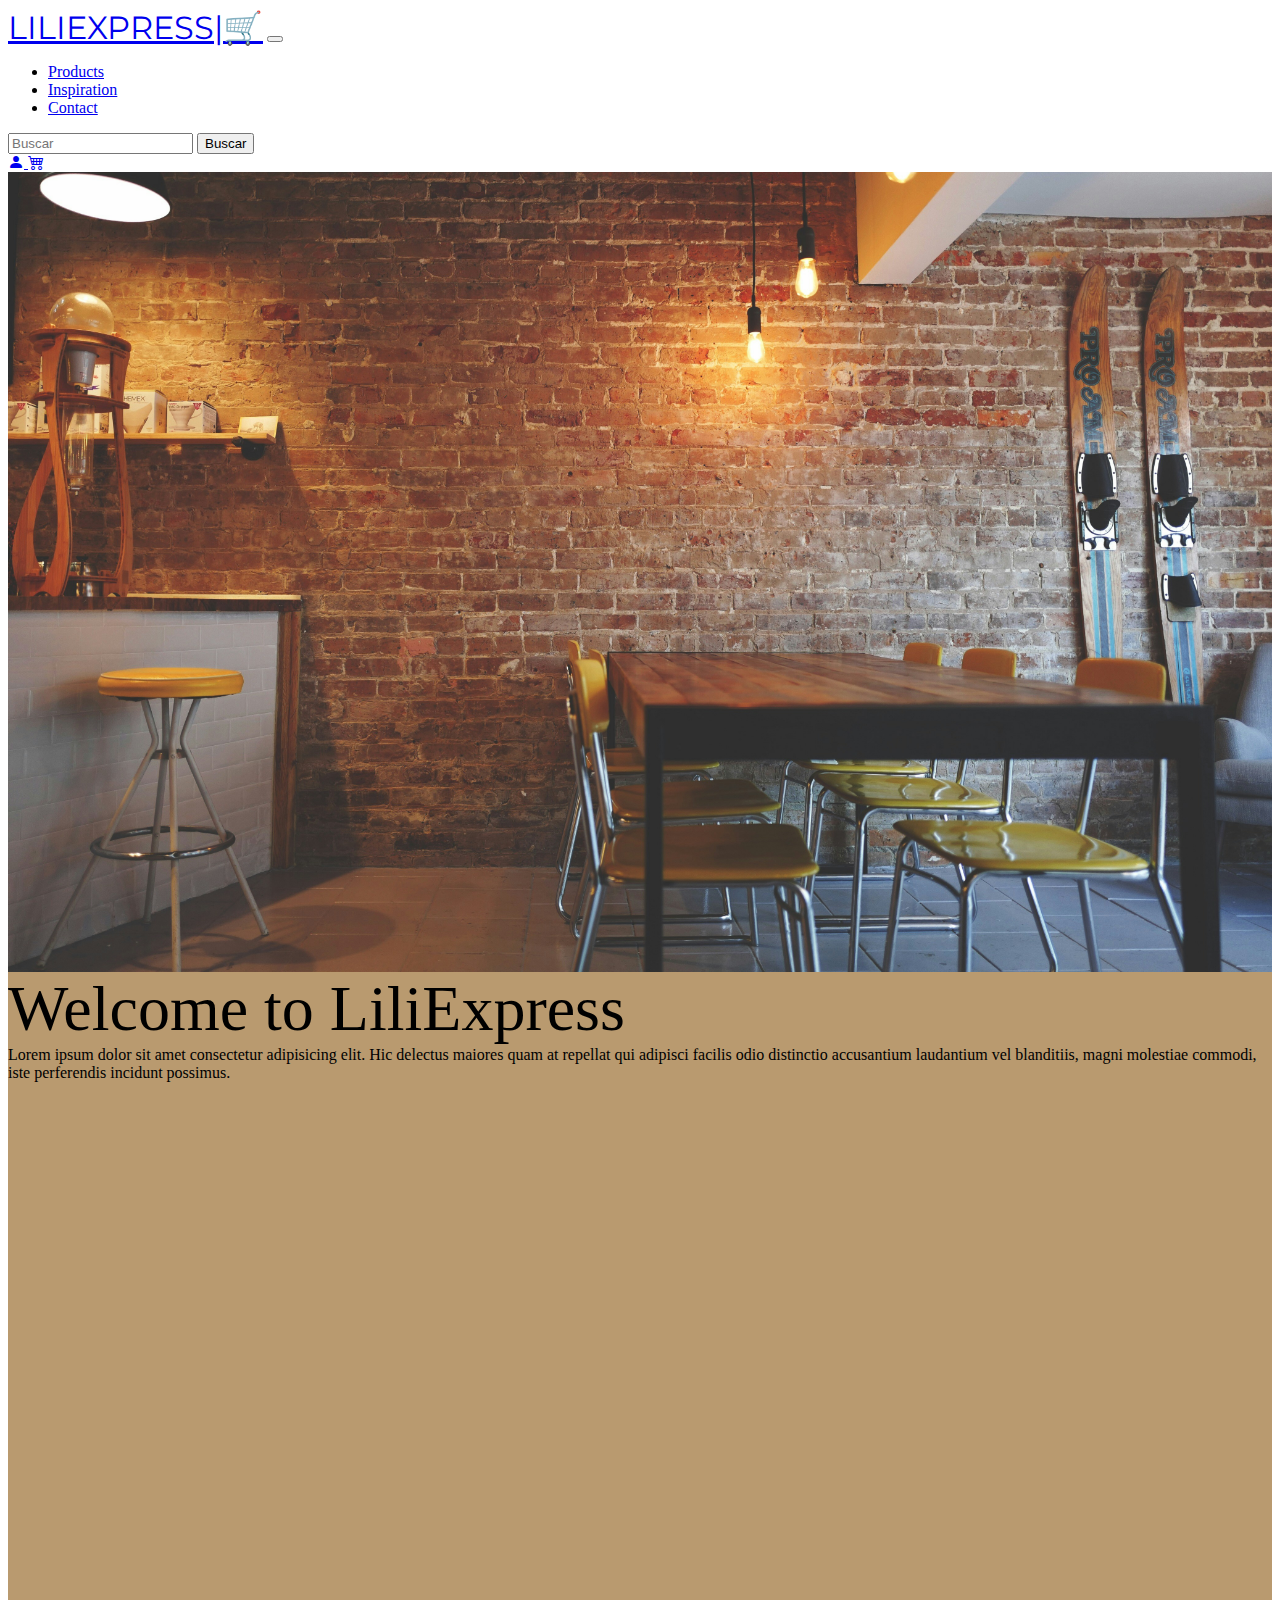
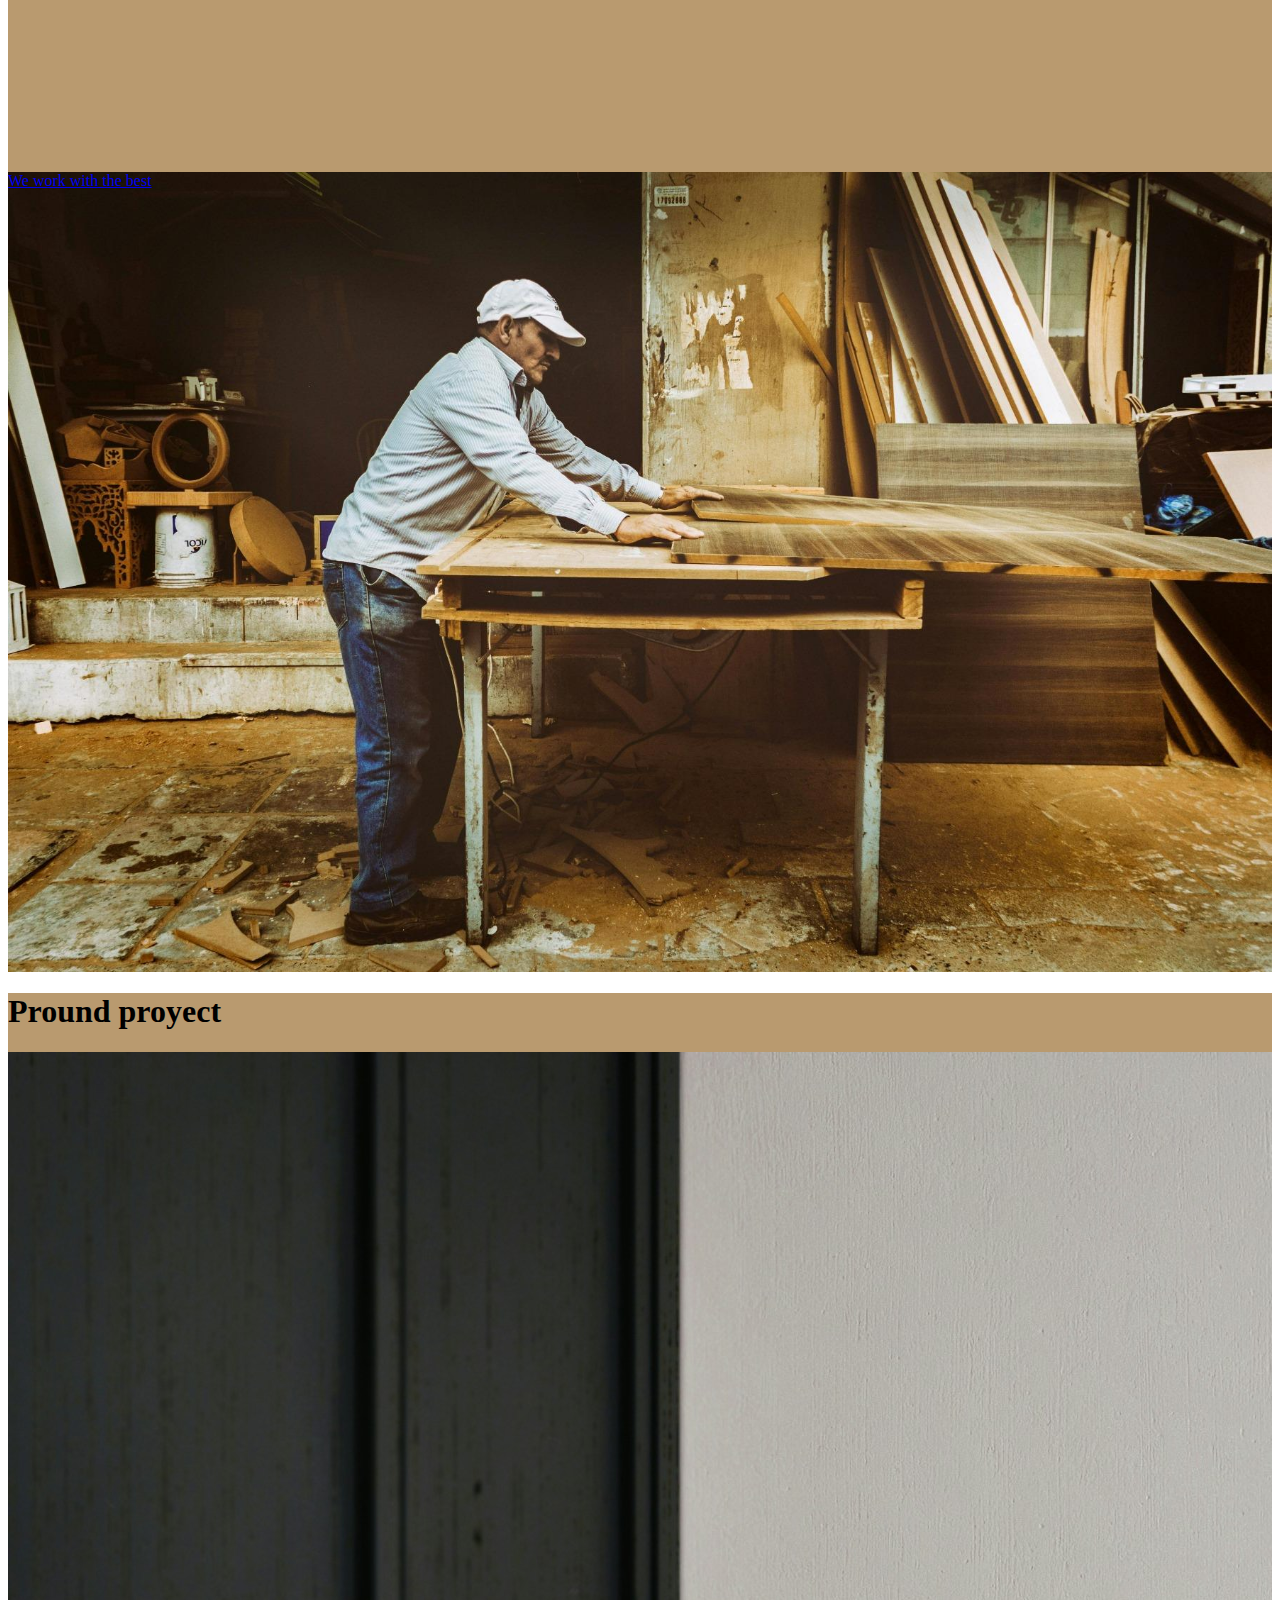
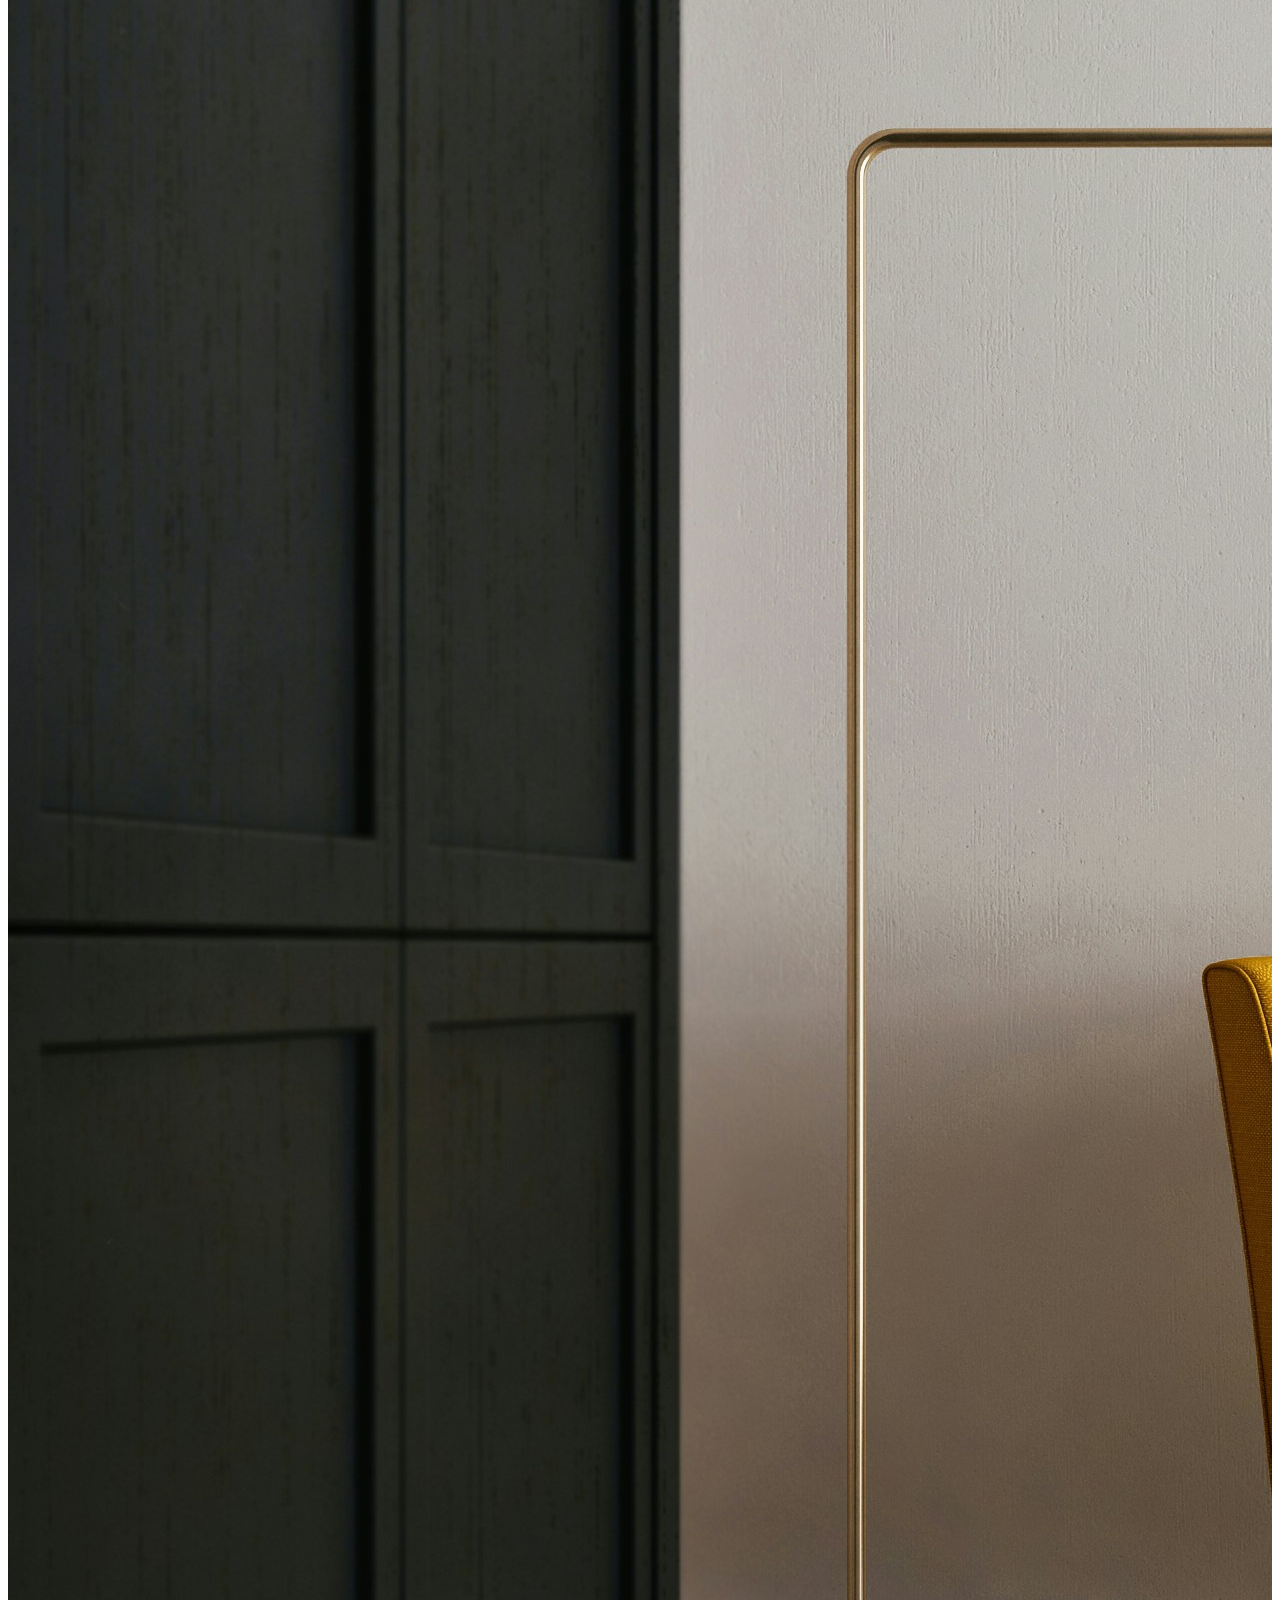
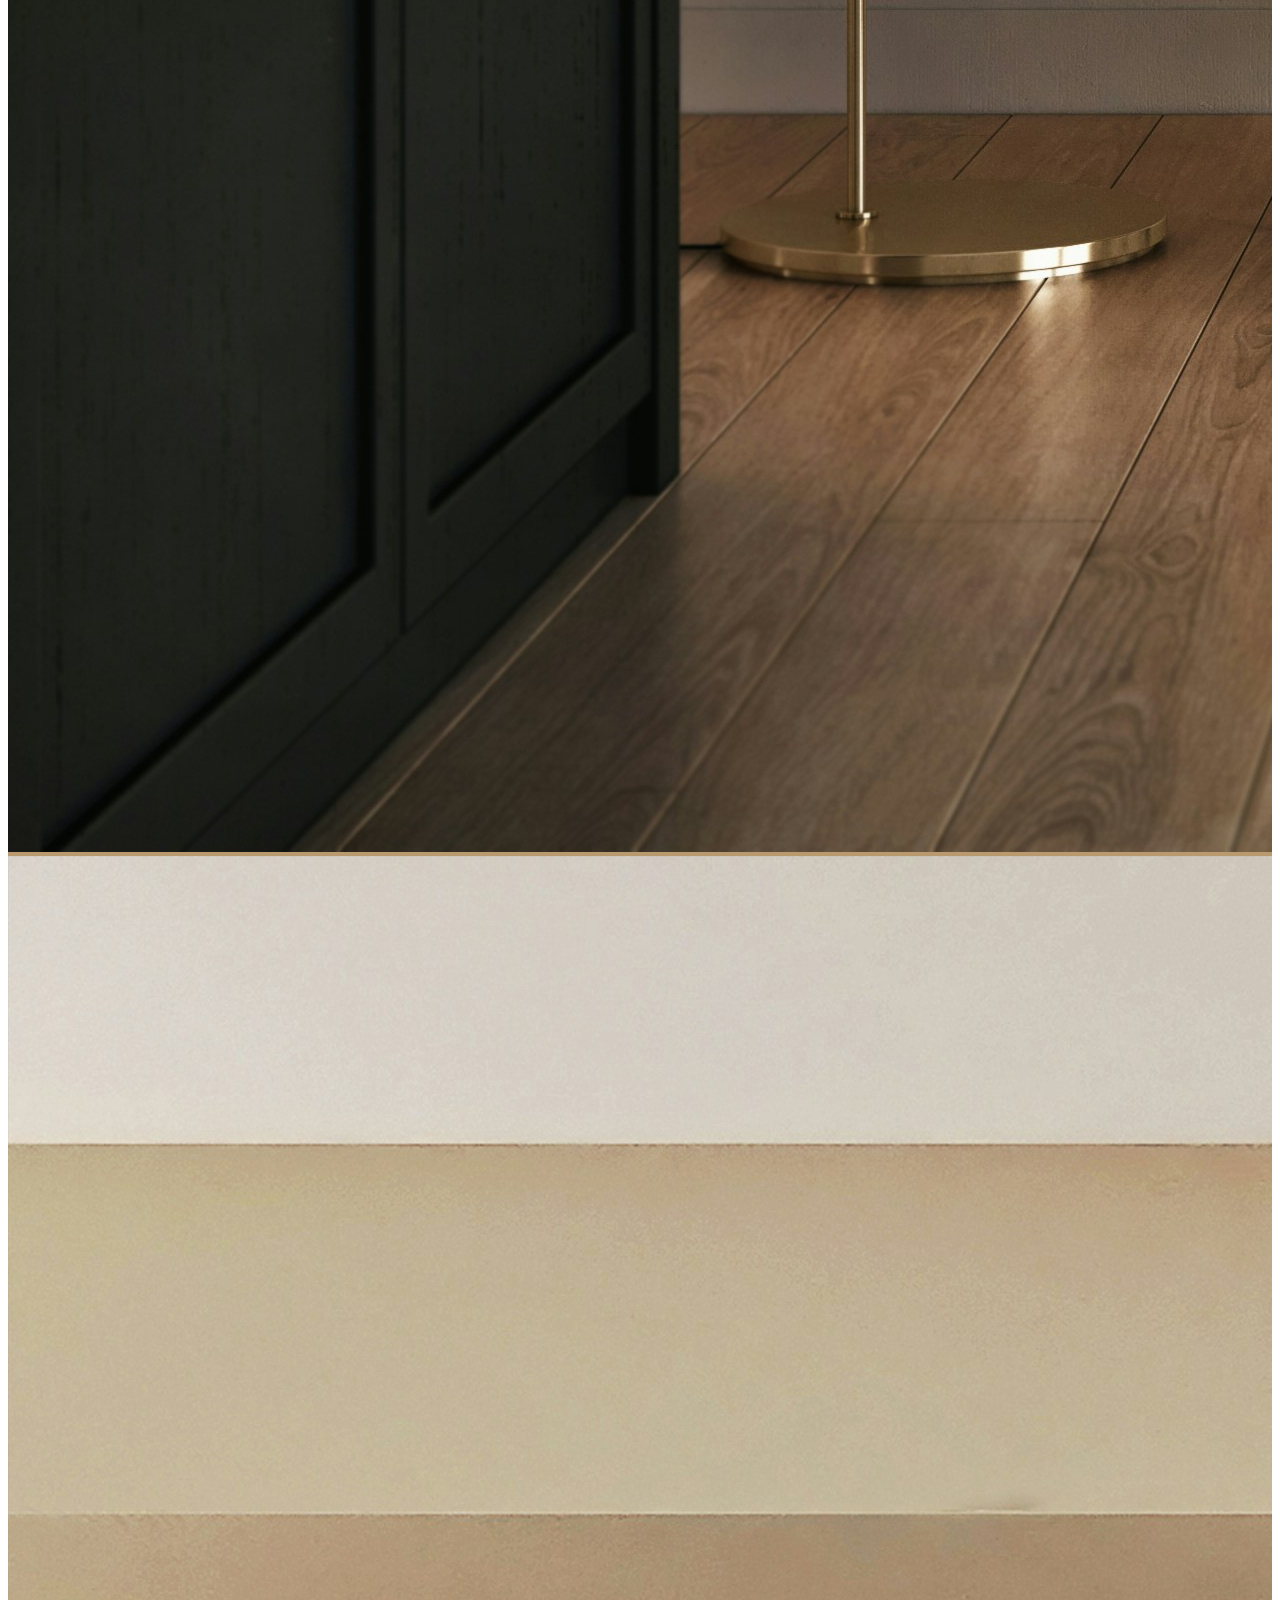
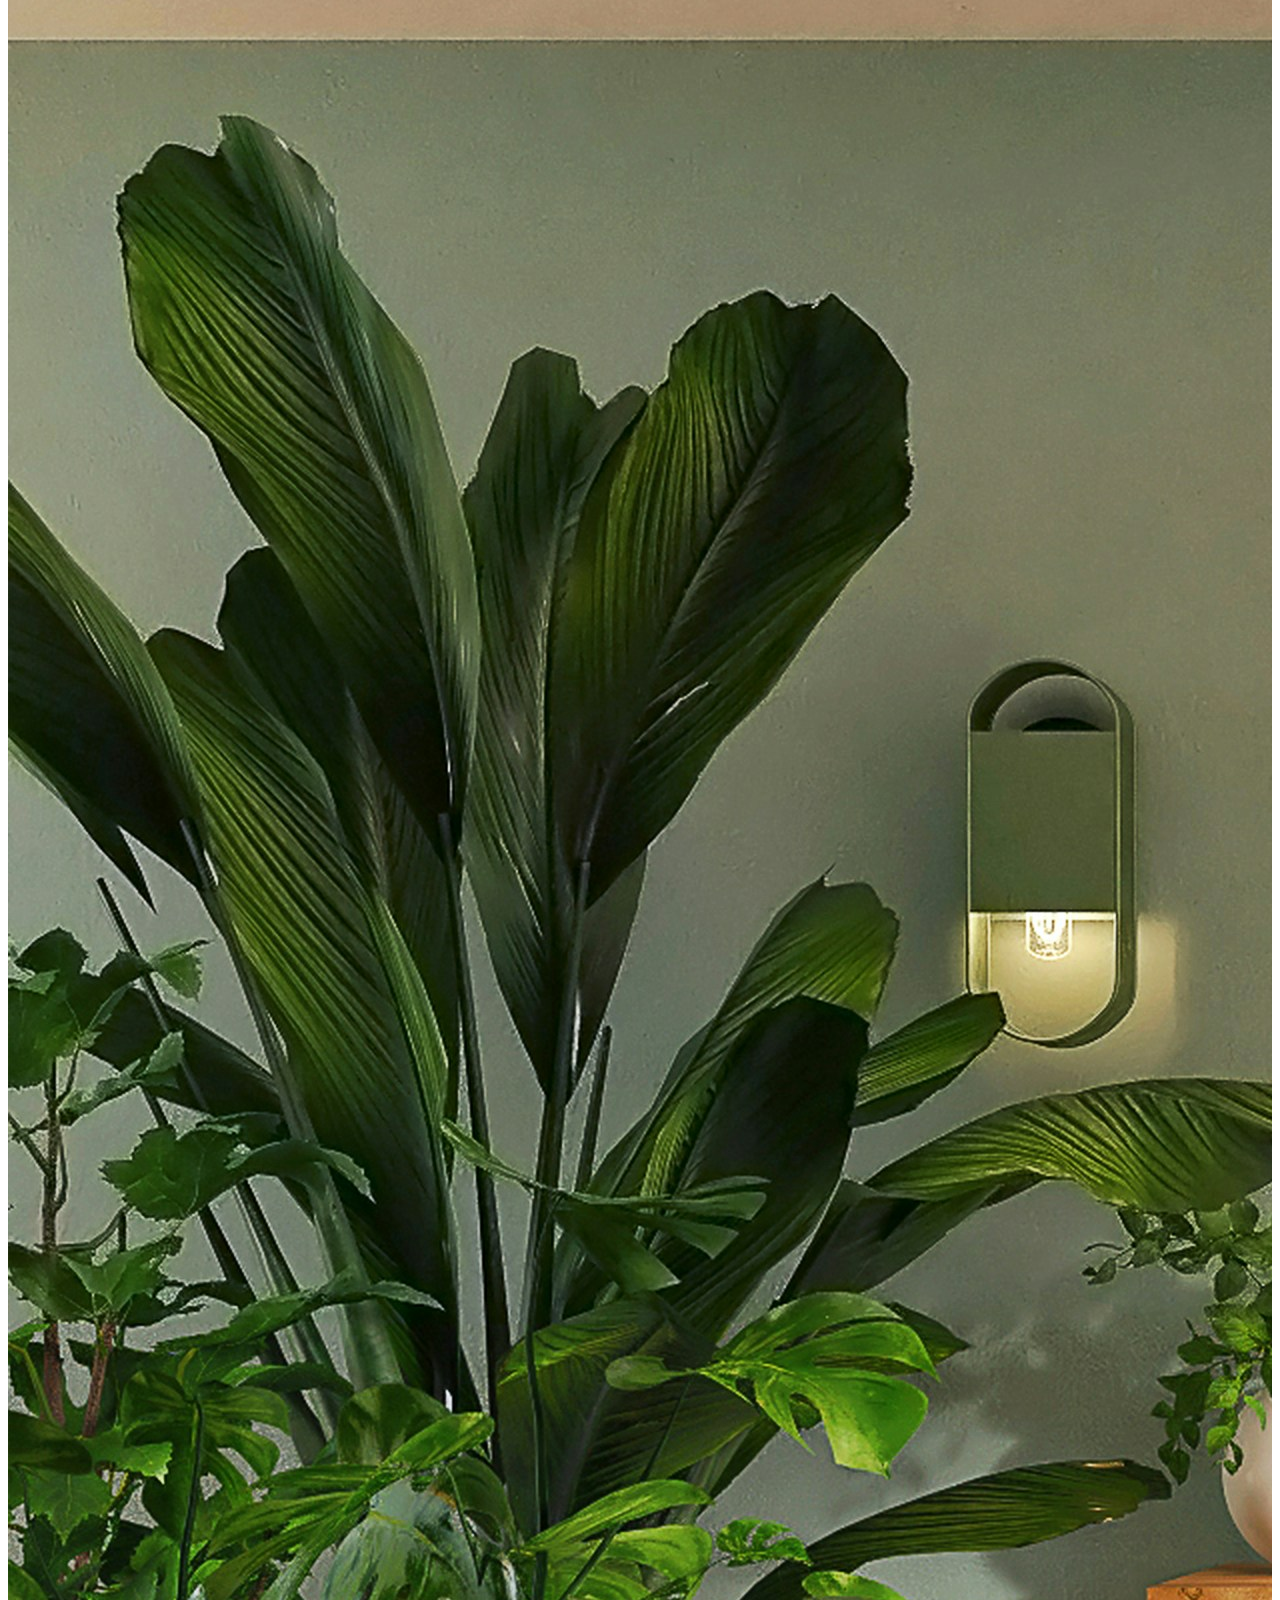
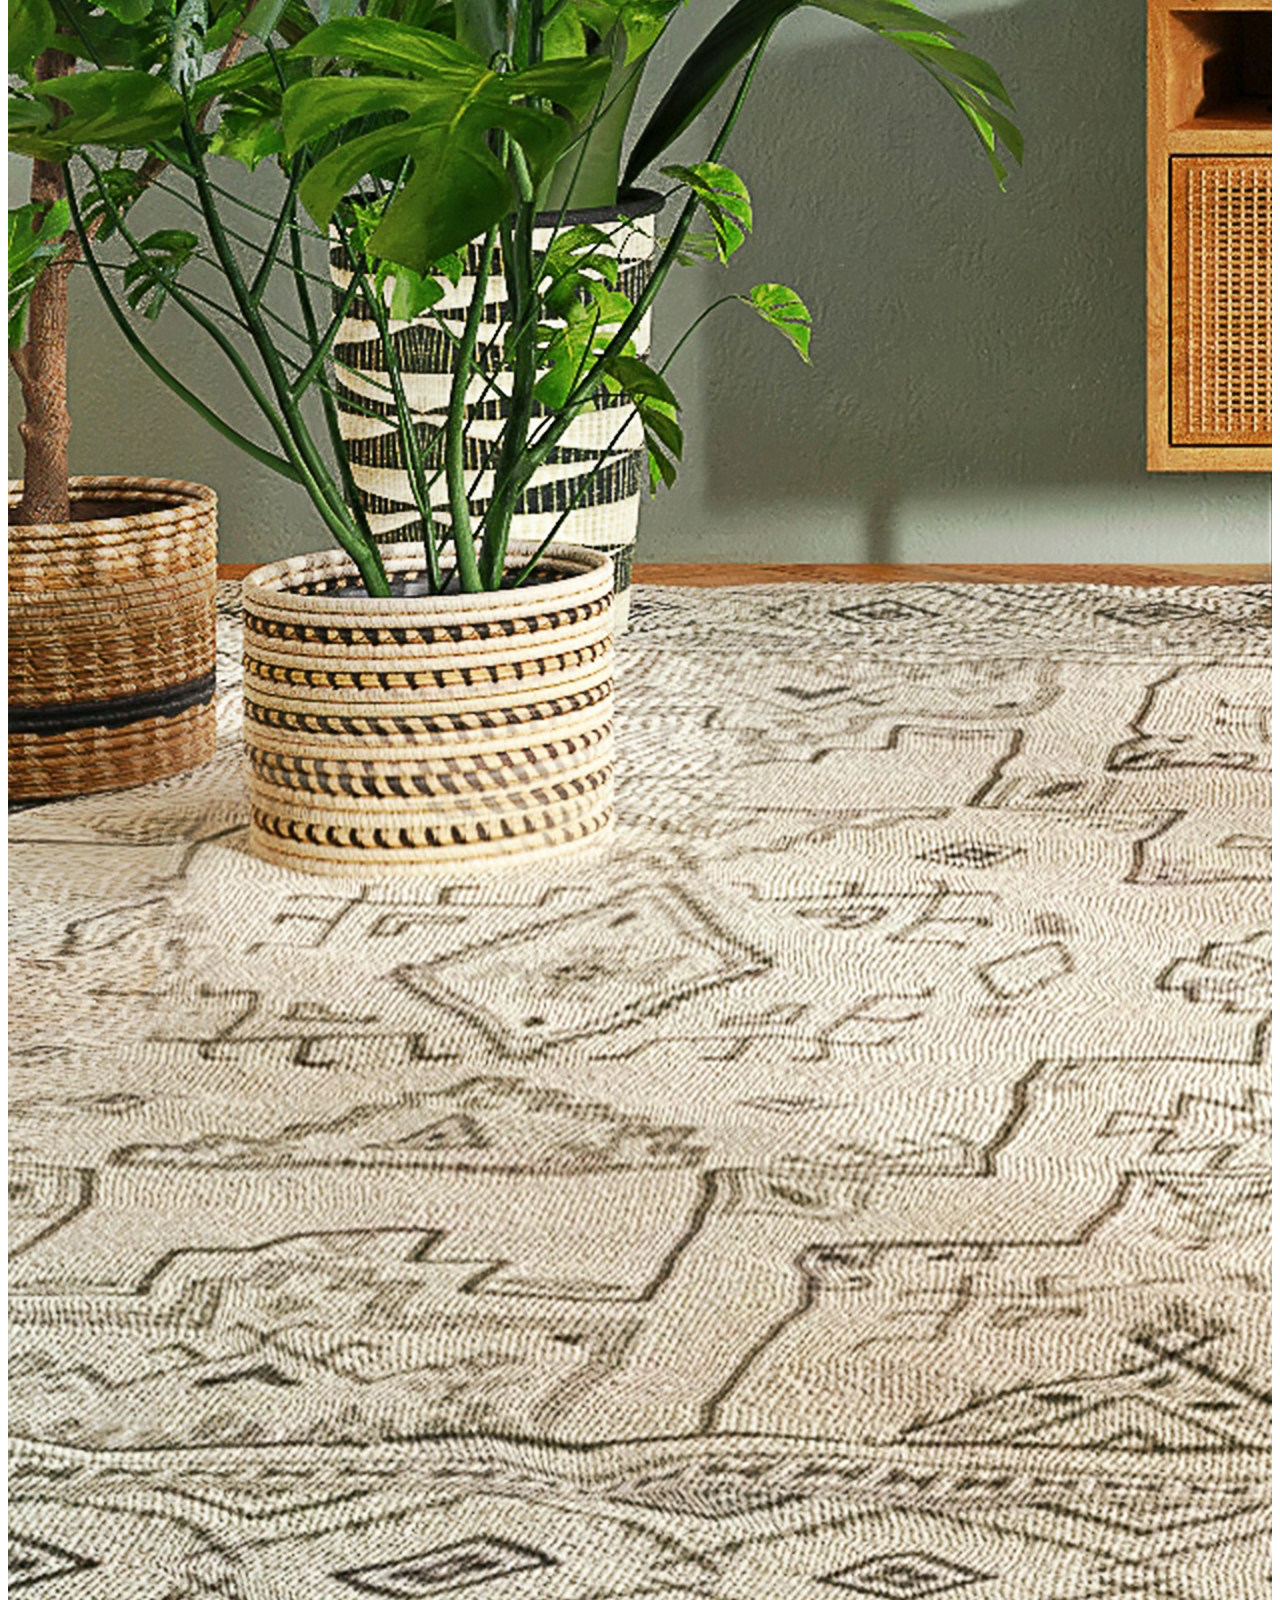
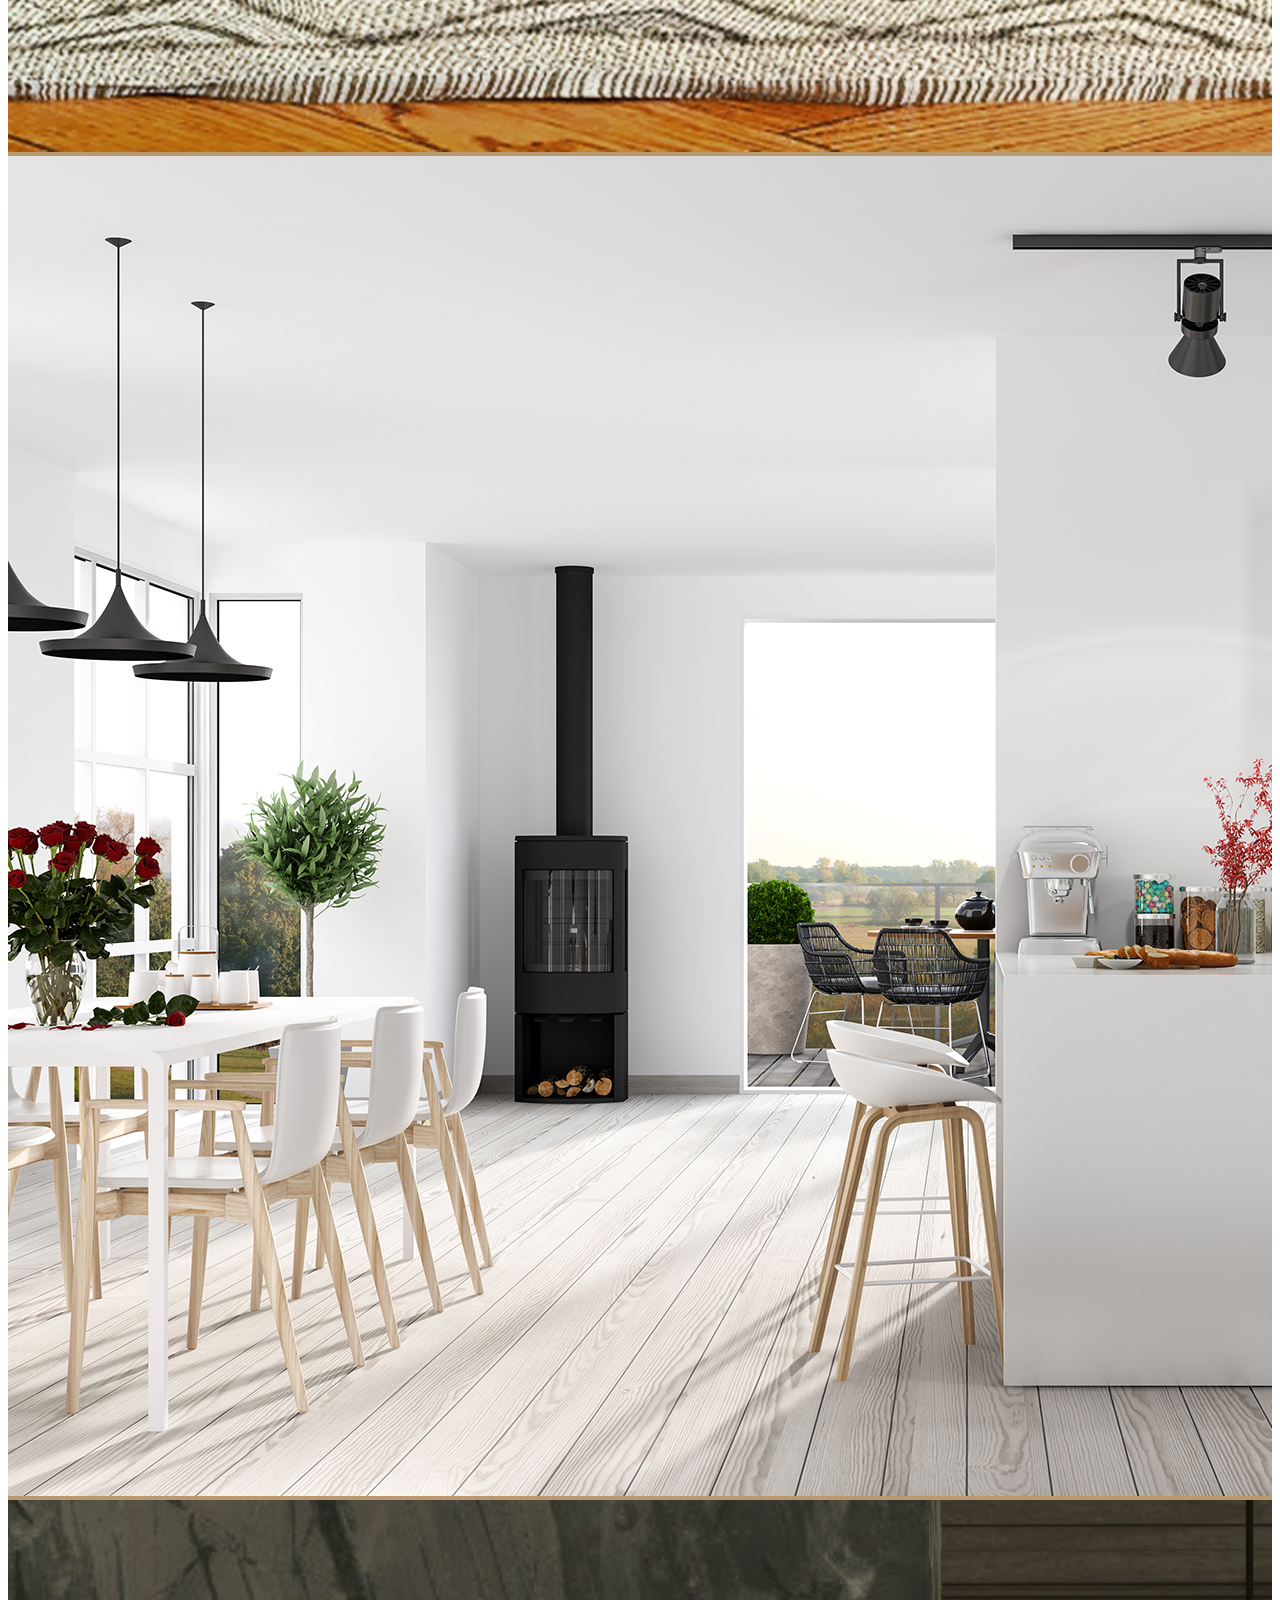
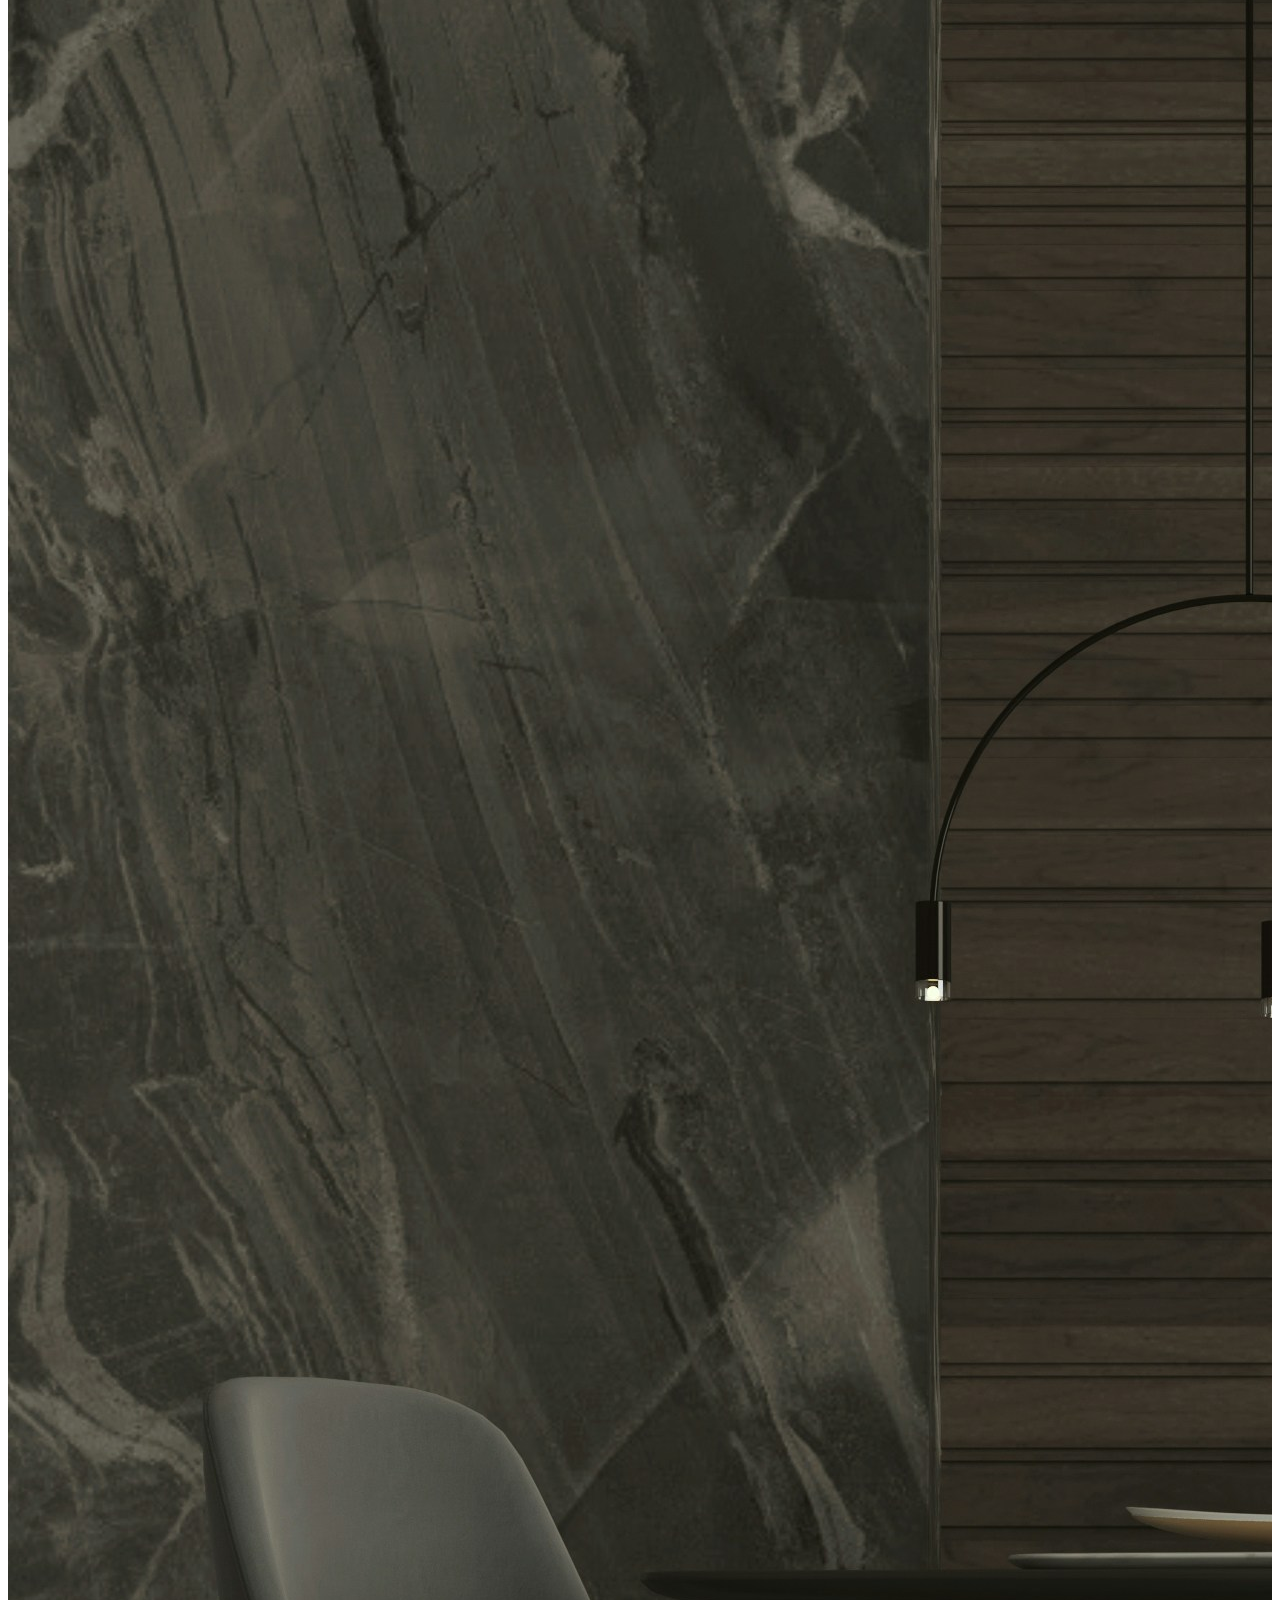
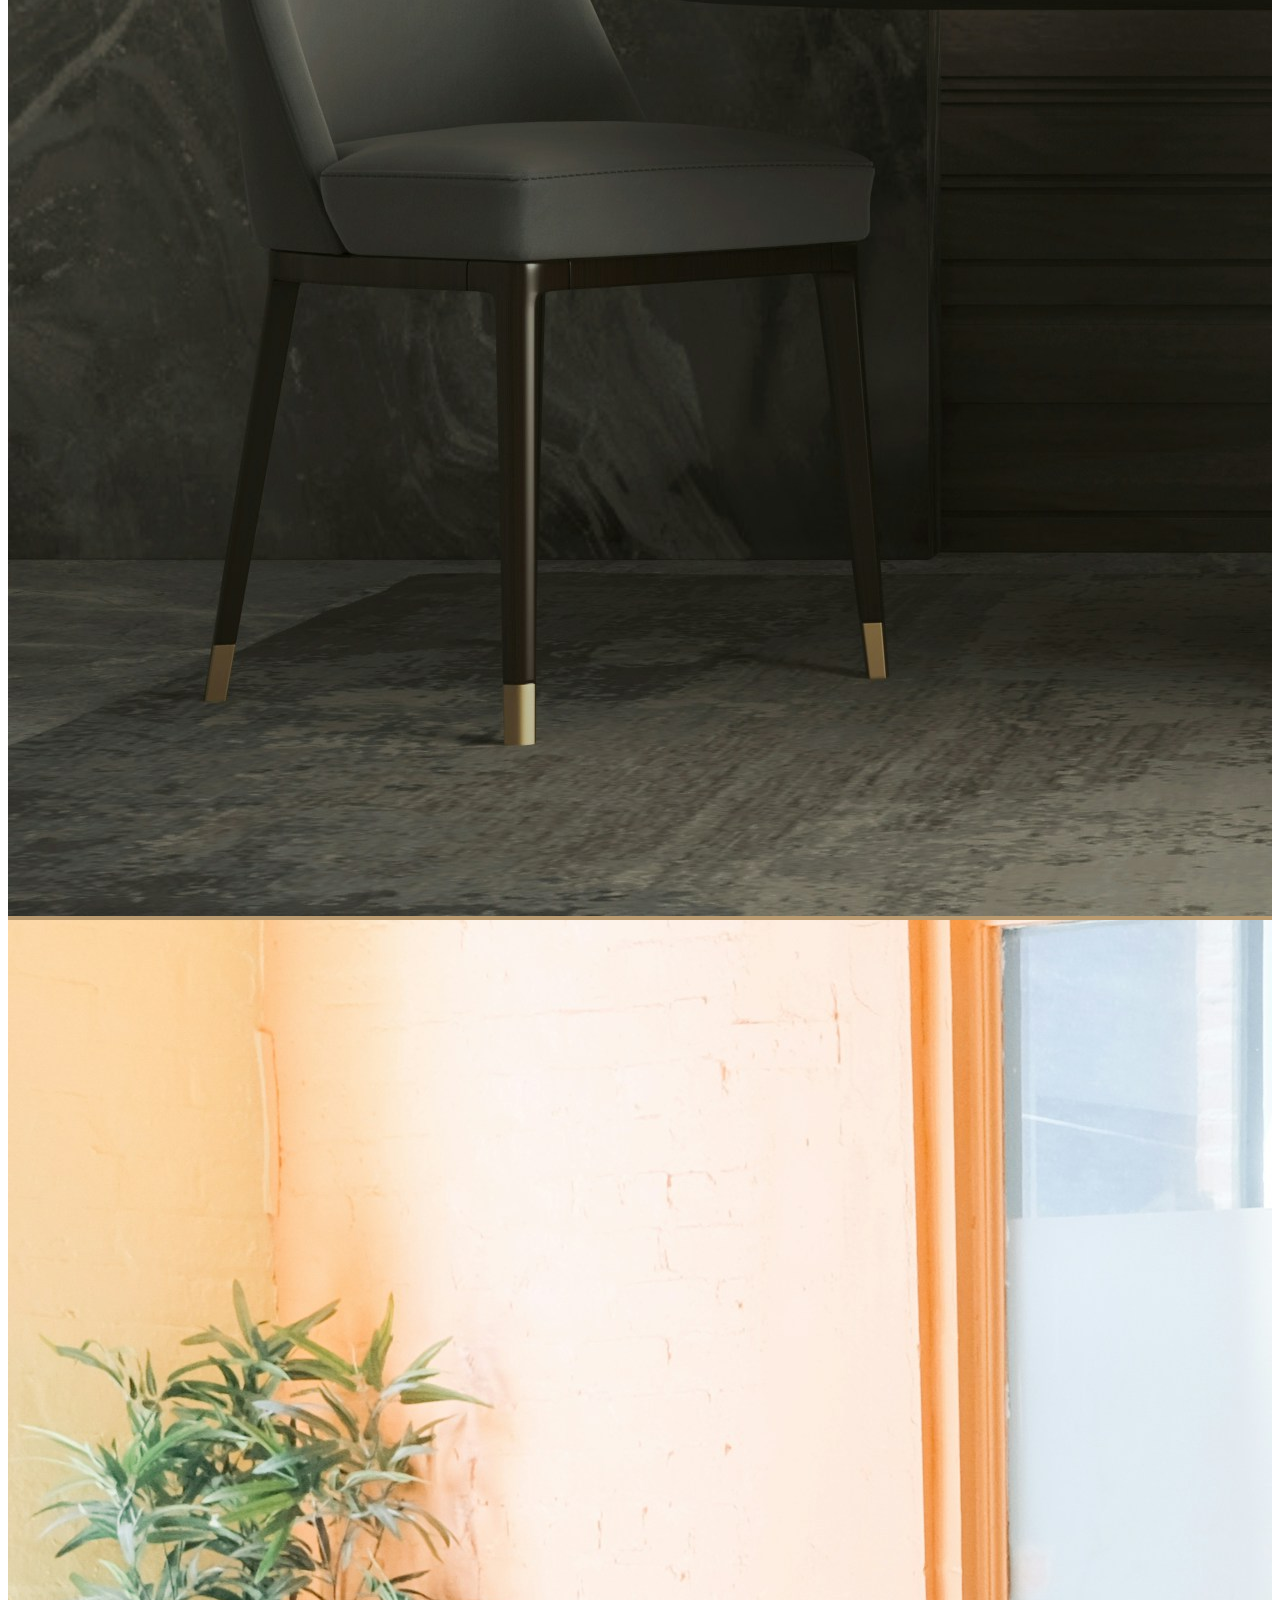
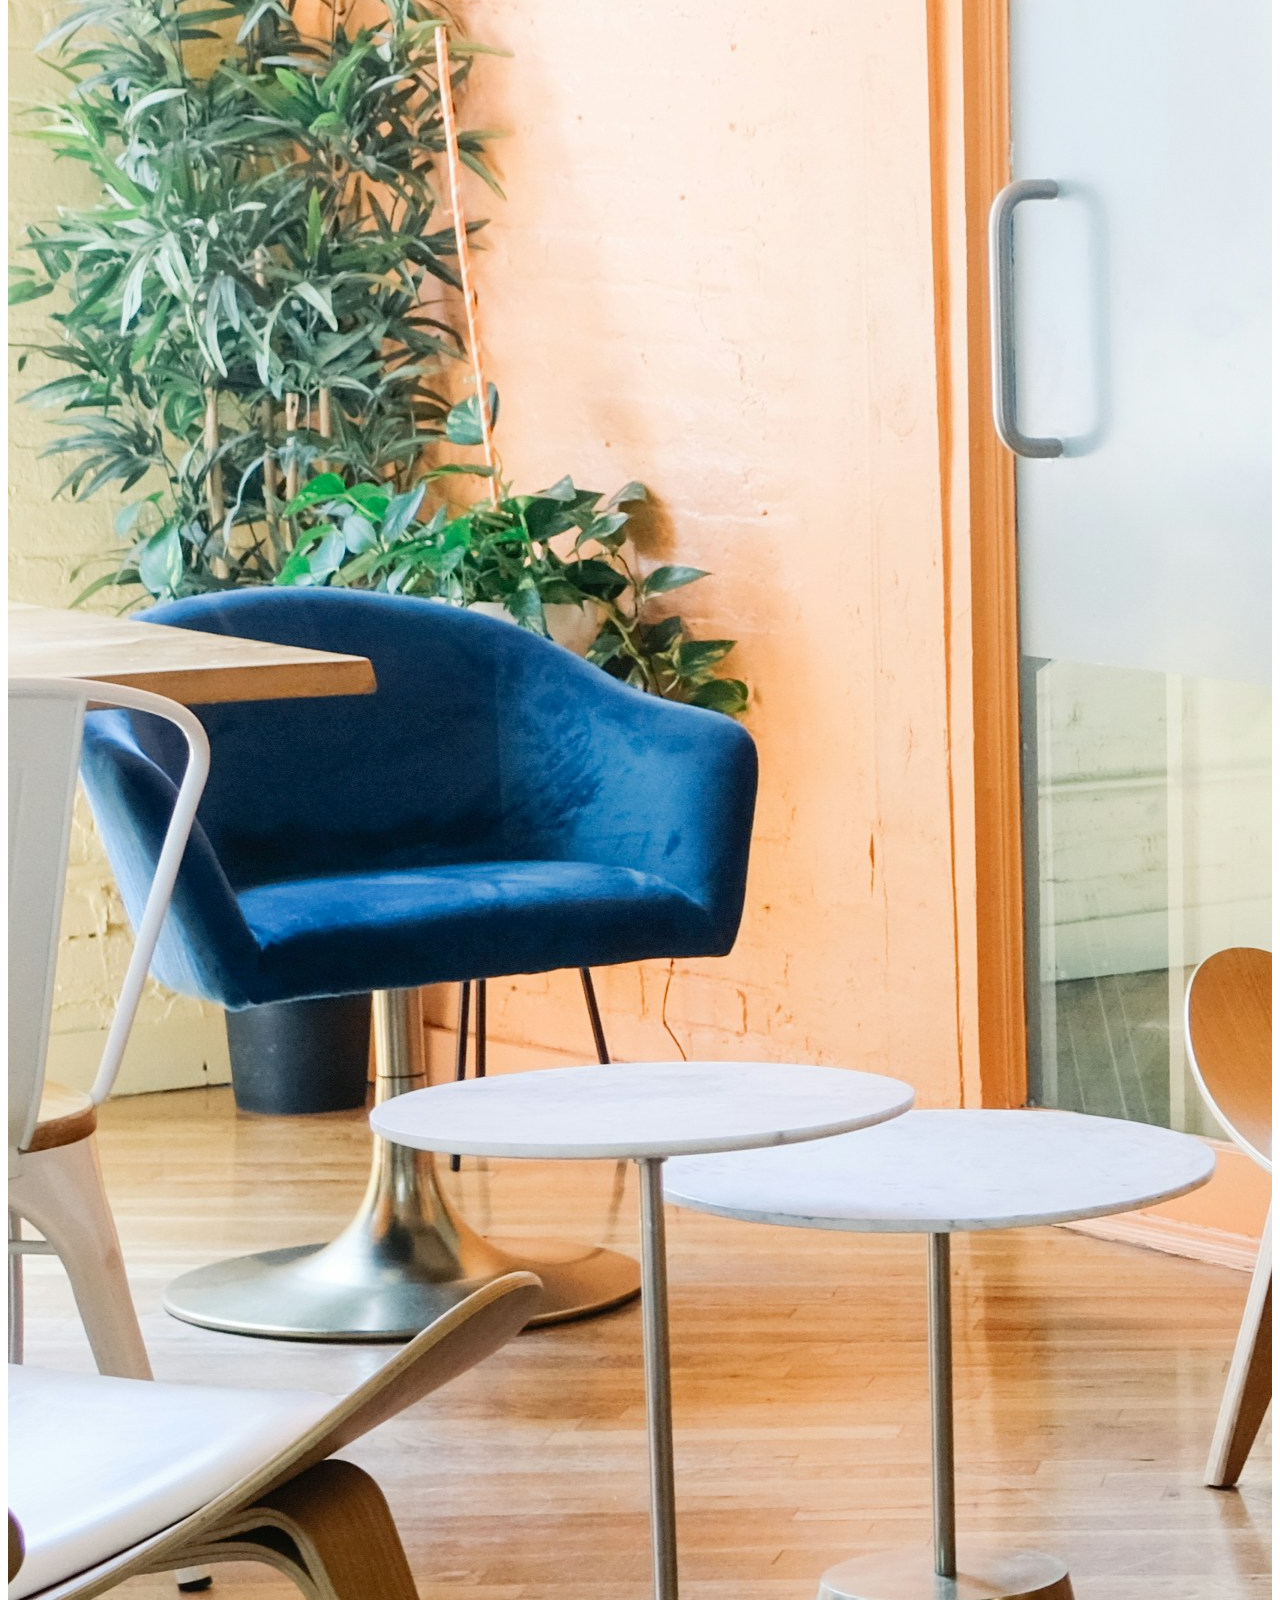
<file: index.html>
<!DOCTYPE html>
<html lang="en">

<head>
  <meta charset="UTF-8" />
  <meta name="author" content="Alexander Fuentes ">
  <meta name="description" content="This is a web page created by Alexander Fuentes ">
  <meta name="keyword" content="HTML,CSS, Bootstrap, JavaScript, Recat">
  <meta name="viewport" content="width=device-width, initial-scale=1.0" />
  <!--Custom CSS -->
  <link rel="stylesheet" href="style_ejemplo.css" />
  <!--Bootstrap Icons CDN-->
  <link rel="stylesheet" href="https://cdn.jsdelivr.net/npm/bootstrap-icons@1.13.1/font/bootstrap-icons.min.css">
  <!--Bootstrap CDN-->
  <link href="https://cdn.jsdelivr.net/npm/bootstrap@5.3.8/dist/css/bootstrap.min.css" rel="stylesheet"
    integrity="sha384-sRIl4kxILFvY47J16cr9ZwB07vP4J8+LH7qKQnuqkuIAvNWLzeN8tE5YBujZqJLB" crossorigin="anonymous">
  
  <title>LiliExpress |🛒 </title>
</head>

<body>
  <header>
    <!--Navbar-->
    <nav class="navbar navbar-expand-md navbar-dark bg-dark ">
      <div class="container-fluid">
        <a class="navbar-brand " href="#">LILIEXPRESS|🛒</a>
        <!--Toggler Button-->
        <button class="navbar-toggler" type="button" data-bs-toggle="collapse" data-bs-target="#menuPrincipal"
          aria-controls="menuPrincipal" aria-expanded="false" aria-label="Toggle navigation">
          <span class="navbar-toggler-icon"></span>
        </button>
        <div class="collapse navbar-collapse " id="menuPrincipal">
          <ul class="navbar-nav mx-auto ">
            <li class="nav- item ps-2 pe-2 ">
              <a class="nav-link" href="#">Products</a>
            </li>
            <li class="nav- item ps-2 pe-2">
              <a class="nav-link" href="#">Inspiration</a>
            </li>
            <li class="nav- item ps-2 pe-2">
              <a class="nav-link" href="#">Contact</a>
            </li>
          </ul>
          <form class="d-flex" role="search">
            <input class="form-control me-2" type="search" placeholder="Buscar" aria-label="Search" />
            <button class="btn btn-outline-warning" type="submit">
              Buscar
            </button>
          </form>
      </div>
      <!--Sign in button-->
      <a href="sign-in/login.html" class="list-group-item-warning mx-auto">
        <i class="bi bi-person-fill fs-1 me-3 ms-2"></i>
        <i class="bi bi-cart4 fs-1 me-3"></i>
      </a>
      </div>
    </nav>
  </header>
  <main>
    <section id="presentation-image">
      <div class="front-img">
        
      </div>

    </section>
    <section id="welcome">
      <div class="container-fluid align-content-center" id="welcome-div">
        <div class="exit-3d row justify-content-between me-5">
          <div class="col-12 text-center col-md-10 " id="welcome-LiliExpress">Welcome to LiliExpress</div>
        </div>
        <div class="row justify-content-end">
          <div class="col-12 text-center  col-md-6 fs-4">Lorem ipsum dolor sit amet consectetur adipisicing elit. Hic
            delectus maiores quam at repellat qui adipisci facilis odio distinctio accusantium laudantium vel
            blanditiis, magni molestiae commodi, iste perferendis incidunt possimus.

          </div>
        </div>
      </div>
    </section>
    <section id="work-with-best">
      <div class="worker d-inline-flex ">
        <a href="#"
          class="justify-content-end align-content-end ms-auto fs-3 me-5 pe-5 mb-5 text-light text-decoration-none "> We
          work with the best</a>
      </div>
    </section>
    <!--Proyect section , proyect info and comodo-->
    <section id="pround-proyect">
      <div class="container-fluid" id="container-pround-proyect">
        <h1 class="h1 text-center pt-5 fs-1 mb-2 text-white">Pround proyect</h1>
        <div class="row pt-4">
          <div class="col-12 col-md-6 col-lg-4  mb-3">
            <div class="photos h-80 d-flex flex-column  ratio ratio-1x1 border-5-dark overflow-hidden">
              <img src="photos/kam-idris-_HqHX3LBN18-unsplash.jpg" class="img-fluid" alt="imagen1">
              <div class="overlay-text">Project Info</div>
            </div>
          </div>
          <div class="col-12  col-md-6 col-lg-4 mb-3">
            <div class="photos h-80 d-flex flex-column ratio ratio-1x1 border-5-dark overflow-hidden">
              <img src="photos/spacejoy-YI2YkyaREHk-unsplash.jpg" class="img-fluid" alt="imagen1">
              <div class="overlay-text">Espacio tranquilo</div>
            </div>
          </div>
          <div class="col-12 col-md-6 col-lg-4 mb-3">
            <div class="photos h-80 d-flex flex-column ratio ratio-1x1 border-5-dark overflow-hidden">
              <img src="photos/0ve6v2.jpg" class="img-fluid" alt="imagen1">
              <div class="overlay-text">Kit de cocina comedor</div>
            </div>
          </div>
          <div class="col-12 col-md-6 col-lg-4 mb-3">
            <div class="photos h-80 d-flex flex-column ratio ratio-1x1 border-5-dark overflow-hidden">
              <img src="photos/ali-moradi-Erg07pIM_ac-unsplash.jpg" class="img-fluid" alt="imagen1">
              <div class="overlay-text">Comedor moderno</div>
            </div>
          </div>
          <div class="col-12 col-md-6 col-lg-4 mb-3">
            <div class="photos h-80 d-flex flex-column ratio ratio-1x1 border-5-dark overflow-hidden">
              <img src="photos/croissant-matzZGQk4o4-unsplash.jpg" class="img-fluid" alt="imagen1">
              <div class="overlay-text">Salón </div>
            </div>
          </div>
          <div class="col-12 col-md-6 col-lg-4 mb-3 pb-2">
            <div class="photos h-80 d-flex flex-column ratio ratio-1x1 border-5-dark overflow-hidden">
              <img src="photos/spacejoy-GNs831kqdoM-unsplash.jpg" class="img-fluid" alt="imagen1">
              <div class="overlay-text">Project Info</div>
            </div>
          </div>
          </div>
    </section>
    <section id="form-section">
      <div id="img-form"></div>

      <div id="form">
        <h2 class="mb-4">Make an appointment</h2>

        <form>
          <div class="form-group mb-3">
            <label for="inputAddress">Nombre</label>
            <input type="text" class="form-control" id="inputAddress" placeholder="1234 Main St">
          </div>
          <div class="form-group mb-3">
            <label for="inputAddress2">Dirección</label>
            <input type="text" class="form-control" id="inputAddress2" placeholder="Apartment, studio, or floor">
          </div>

          <div class="form-group mb-3">
            <label for="inlineFormCustomSelectPref">Preference</label>
            <select class="custom-select" id="inlineFormCustomSelectPref">
              <option selected>Choose...</option>
              <option value="1">One</option>
              <option value="2">Two</option>
              <option value="3">Three</option>
            </select>
          </div>

          <div class="form-group mb-3">
            <label for="exampleFormControlTextarea1">Message</label>
            <textarea class="form-control" id="exampleFormControlTextarea1" rows="4"></textarea>
          </div>

          <button type="submit" class="btn btn-primary btn-lg btn-block">
            Enviar
          </button>
        </form>
      </div>
    </section>
    <footer id="main-footer" class="d-flex align-items-center">
      <div class="footer-content">
        <p class="footer-text">Contáctanos</p>

        <div class="footer-icons">
          <a href="mailto:example@email.com" class="footer-icon" target="_blank">
            <i class="bi bi-envelope-fill"></i>
          </a>

          <a href="#" class="footer-icon" target="_blank">
            <i class="bi bi-whatsapp"></i>
          </a>

          <a href="#" class="footer-icon" target="_blank">
            <i class="bi bi-telegram"></i>
          </a>
        </div>
      </div>
    </footer>
  </main>
  <!--JavaScript Bootstrap CDN-->
  <script src="https://cdn.jsdelivr.net/npm/@popperjs/core@2.11.8/dist/umd/popper.min.js"
    integrity="sha384-I7E8VVD/ismYTF4hNIPjVp/Zjvgyol6VFvRkX/vR+Vc4jQkC+hVqc2pM8ODewa9r" crossorigin="anonymous"></script>
  <script src="https://cdn.jsdelivr.net/npm/bootstrap@5.3.8/dist/js/bootstrap.min.js"
    integrity="sha384-G/EV+4j2dNv+tEPo3++6LCgdCROaejBqfUeNjuKAiuXbjrxilcCdDz6ZAVfHWe1Y" crossorigin="anonymous"></script>
  <script src="bootstrap-5.3.8-dist/js/bootstrap.min.js"></script>
</body>

</html>
</file>
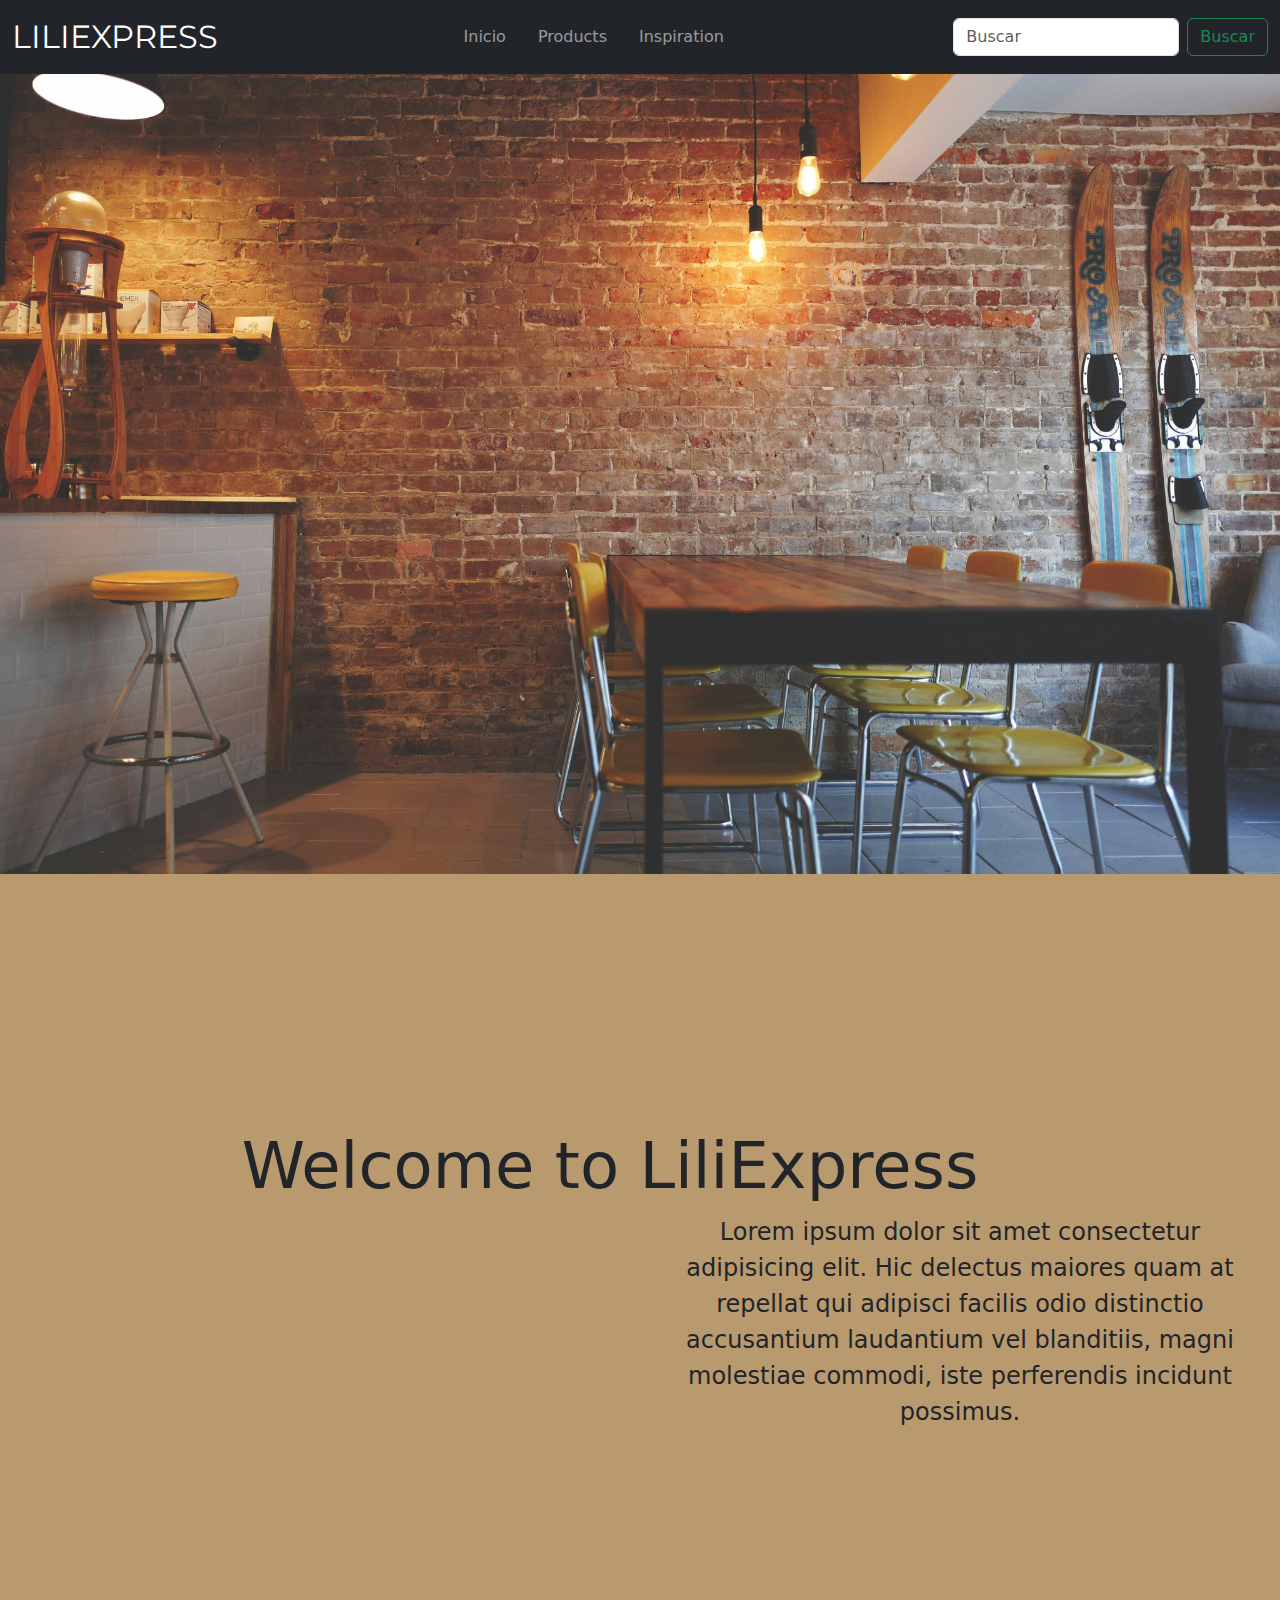
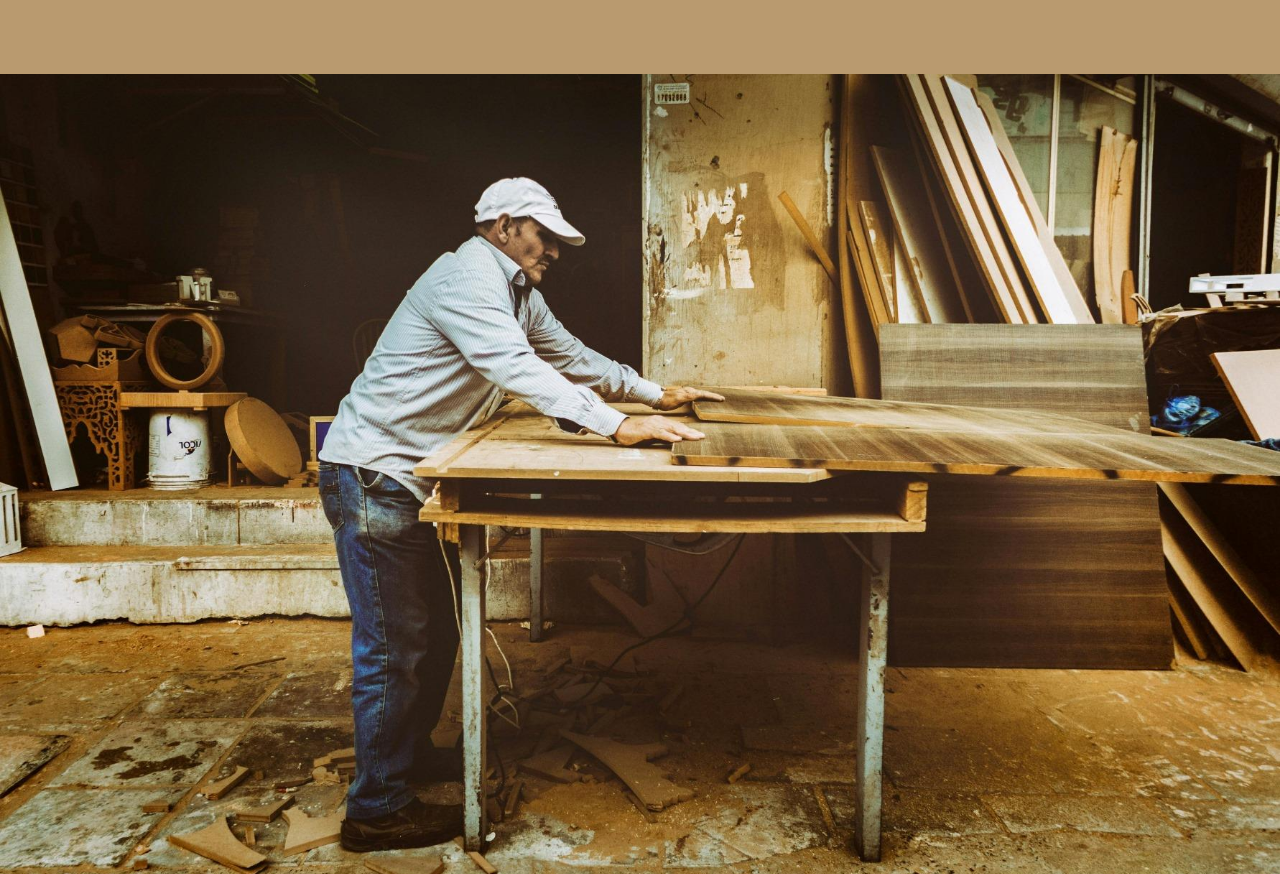
<file: ejemplo.html>
<!DOCTYPE html>
<html lang="en">
  <head>
    <meta charset="UTF-8" />
    <meta name="viewport" content="width=device-width, initial-scale=1.0" />
    <link rel="stylesheet" href="style_ejemplo.css" />
    <link rel="stylesheet" href="bootstrap-5.3.8-dist/css/bootstrap.min.css" />
    <title>Probando los estilos con Bootstrap 5</title>
  </head>
  <body>
    <header>
      <nav
        class="navbar navbar-expand-md navbar-dark bg-dark "
      >
        <div class="container-fluid">
          <a class="navbar-brand " href="#">LILIEXPRESS</a>

          <button
            class="navbar-toggler"
            type="button"
            data-bs-toggle="collapse"
            data-bs-target="#menuPrincipal"
            aria-controls="menuPrincipal"
            aria-expanded="false"
            aria-label="Toggle navigation"
          >
            <span class="navbar-toggler-icon"></span>
          </button>

          <dic class="collapse navbar-collapse " id="menuPrincipal">
            <ul class="navbar-nav mx-auto ">
              <li class="nav- item ps-2 pe-2 ">
                <a class="nav-link" href="#">Inicio</a>
              </li>
              <li class="nav- item ps-2 pe-2">
                <a class="nav-link" href="#">Products</a>
              </li>
              <li class="nav- item ps-2 pe-2">
                <a class="nav-link" href="#">Inspiration</a>
              </li>
            </ul>

            <form class="d-flex" role="search">
              <input
                class="form-control me-2"
                type="search"
                placeholder="Buscar"
                aria-label="Search"
              />
              <button class="btn btn-outline-success" type="submit">
                Buscar
              </button>
            </form>
          </div>
        </div>
      </nav>
    </header>
    <main>
        <section id="presentation-image">
            <div class="front-img">
            </div>

        </section>
        <section id="welcome">
          <div class="container-fluid align-content-center" id="welcome-div">
            <div class="row justify-content-center me-5">
              <div class="col-12 text-center col-md-10 " id="welcome-LiliExpress">Welcome to LiliExpress</div>
            </div>
            <div class="row justify-content-end">
              <div class="col-12 text-center fon col-md-6 fs-4">Lorem ipsum dolor sit amet consectetur adipisicing elit. Hic delectus maiores quam at repellat qui adipisci facilis odio distinctio accusantium laudantium vel blanditiis, magni molestiae commodi, iste perferendis incidunt possimus.

              </div>
            </div>
          </div>  
        </section>
        <section id="work-with-best">
          <div class="worker">

          </div>
        </section>

    </main>
    <script src="bootstrap-5.3.8-dist/js/bootstrap.min.js"></script>
  </body>
</html>
</file>
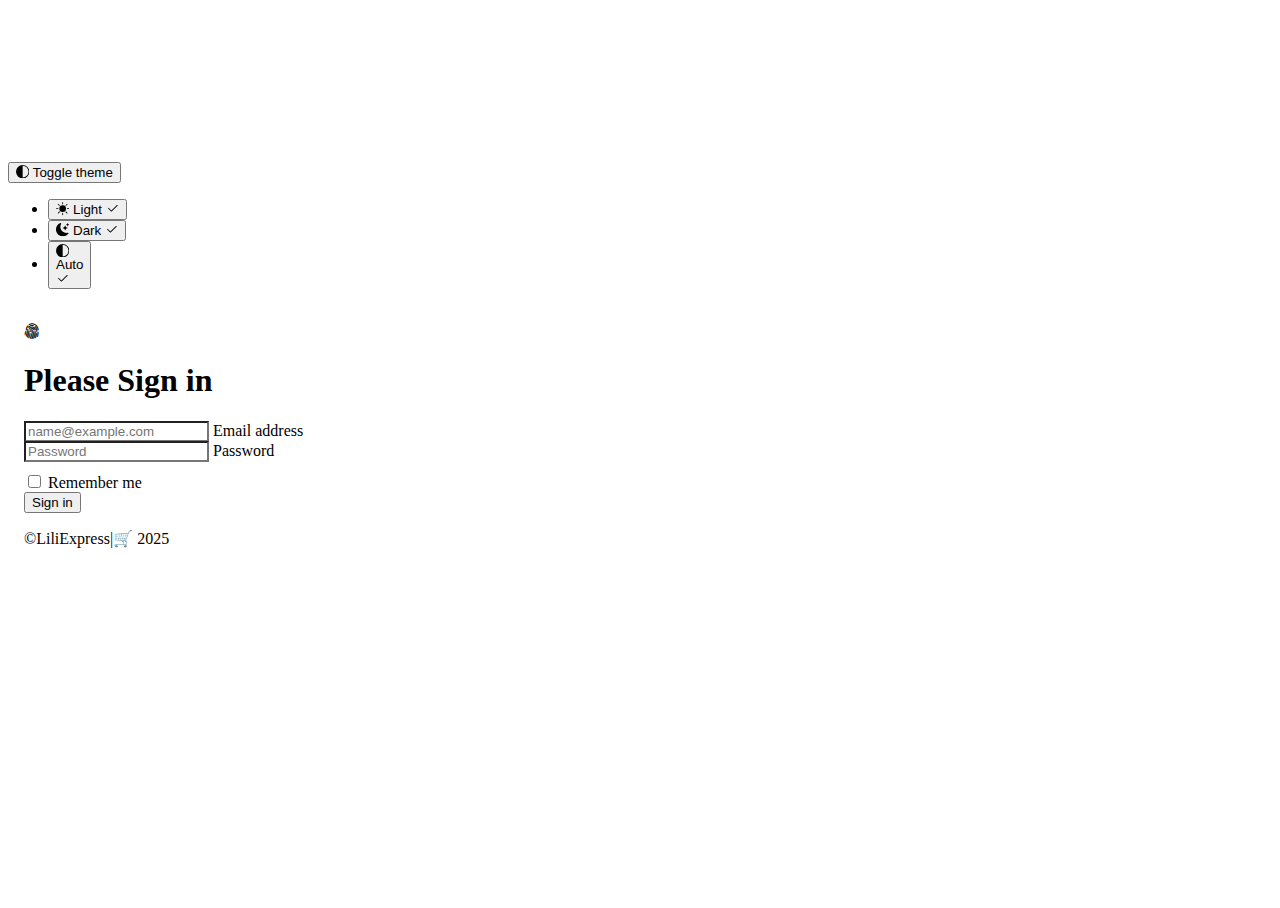
<file: sign-in/login.html>
<!doctype html>
<html lang="en" data-bs-theme="auto">
  <head>
    <meta charset="utf-8" />
    <meta name="viewport" content="width=device-width, initial-scale=1" />
    <meta name="description" content="" />
    <meta
      name="author"
      content="Mark Otto, Jacob Thornton, and Bootstrap contributors"
    />
    <meta name="generator" content="Astro v5.13.2" />
    <title>Signin sesion </title>
    <link rel="stylesheet" href="sign-in.css" />
    <link rel="stylesheet" href="https://cdn.jsdelivr.net/npm/bootstrap-icons@1.13.1/font/bootstrap-icons.min.css">
    <link href="https://cdn.jsdelivr.net/npm/bootstrap@5.3.8/dist/css/bootstrap.min.css" rel="stylesheet"
      integrity="sha384-sRIl4kxILFvY47J16cr9ZwB07vP4J8+LH7qKQnuqkuIAvNWLzeN8tE5YBujZqJLB" crossorigin="anonymous">
    
    <style>
      .bd-placeholder-img {
        font-size: 1.125rem;
        text-anchor: middle;
        -webkit-user-select: none;
        -moz-user-select: none;
        user-select: none;
      }
      @media (min-width: 768px) {
        .bd-placeholder-img-lg {
          font-size: 3.5rem;
        }
      }
      .b-example-divider {
        width: 100%;
        height: 3rem;
        background-color: #0000001a;
        border: solid rgba(0, 0, 0, 0.15);
        border-width: 1px 0;
        box-shadow:
          inset 0 0.5em 1.5em #0000001a,
          inset 0 0.125em 0.5em #00000026;
      }
      .b-example-vr {
        flex-shrink: 0;
        width: 1.5rem;
        height: 100vh;
      }
      .bi {
        vertical-align: -0.125em;
        fill: currentColor;
      }
      .nav-scroller {
        position: relative;
        z-index: 2;
        height: 2.75rem;
        overflow-y: hidden;
      }
      .nav-scroller .nav {
        display: flex;
        flex-wrap: nowrap;
        padding-bottom: 1rem;
        margin-top: -1px;
        overflow-x: auto;
        text-align: center;
        white-space: nowrap;
      }
      .btn-bd-primary {
        --bd-violet-bg: #712cf9;
        --bd-violet-rgb: 112.520718, 44.062154, 249.437846;
        --bs-btn-font-weight: 600;
        --bs-btn-color: var(--bs-white);
        --bs-btn-bg: var(--bd-violet-bg);
        --bs-btn-border-color: var(--bd-violet-bg);
        --bs-btn-hover-color: var(--bs-white);
        --bs-btn-hover-bg: #6528e0;
        --bs-btn-hover-border-color: #6528e0;
        --bs-btn-focus-shadow-rgb: var(--bd-violet-rgb);
        --bs-btn-active-color: var(--bs-btn-hover-color);
        --bs-btn-active-bg: #5a23c8;
        --bs-btn-active-border-color: #5a23c8;
      }
      .bd-mode-toggle {
        z-index: 1500;
      }
      .bd-mode-toggle .bi {
        width: 1em;
        height: 1em;
      }
      .bd-mode-toggle .dropdown-menu .active .bi {
        display: block !important;
      }
    </style>
  </head>
  <body class="d-flex align-items-center py-4 bg-dark fondo-oscuro-animado">
    <svg xmlns="http://www.w3.org/2000/svg" class="d-none">
      <symbol id="check2" viewBox="0 0 16 16">
        <path
          d="M13.854 3.646a.5.5 0 0 1 0 .708l-7 7a.5.5 0 0 1-.708 0l-3.5-3.5a.5.5 0 1 1 .708-.708L6.5 10.293l6.646-6.647a.5.5 0 0 1 .708 0z"
        ></path>
      </symbol>
      <symbol id="circle-half" viewBox="0 0 16 16">
        <path
          d="M8 15A7 7 0 1 0 8 1v14zm0 1A8 8 0 1 1 8 0a8 8 0 0 1 0 16z"
        ></path>
      </symbol>
      <symbol id="moon-stars-fill" viewBox="0 0 16 16">
        <path
          d="M6 .278a.768.768 0 0 1 .08.858 7.208 7.208 0 0 0-.878 3.46c0 4.021 3.278 7.277 7.318 7.277.527 0 1.04-.055 1.533-.16a.787.787 0 0 1 .81.316.733.733 0 0 1-.031.893A8.349 8.349 0 0 1 8.344 16C3.734 16 0 12.286 0 7.71 0 4.266 2.114 1.312 5.124.06A.752.752 0 0 1 6 .278z"
        ></path>
        <path
          d="M10.794 3.148a.217.217 0 0 1 .412 0l.387 1.162c.173.518.579.924 1.097 1.097l1.162.387a.217.217 0 0 1 0 .412l-1.162.387a1.734 1.734 0 0 0-1.097 1.097l-.387 1.162a.217.217 0 0 1-.412 0l-.387-1.162A1.734 1.734 0 0 0 9.31 6.593l-1.162-.387a.217.217 0 0 1 0-.412l1.162-.387a1.734 1.734 0 0 0 1.097-1.097l.387-1.162zM13.863.099a.145.145 0 0 1 .274 0l.258.774c.115.346.386.617.732.732l.774.258a.145.145 0 0 1 0 .274l-.774.258a1.156 1.156 0 0 0-.732.732l-.258.774a.145.145 0 0 1-.274 0l-.258-.774a1.156 1.156 0 0 0-.732-.732l-.774-.258a.145.145 0 0 1 0-.274l.774-.258c.346-.115.617-.386.732-.732L13.863.1z"
        ></path>
      </symbol>
      <symbol id="sun-fill" viewBox="0 0 16 16">
        <path
          d="M8 12a4 4 0 1 0 0-8 4 4 0 0 0 0 8zM8 0a.5.5 0 0 1 .5.5v2a.5.5 0 0 1-1 0v-2A.5.5 0 0 1 8 0zm0 13a.5.5 0 0 1 .5.5v2a.5.5 0 0 1-1 0v-2A.5.5 0 0 1 8 13zm8-5a.5.5 0 0 1-.5.5h-2a.5.5 0 0 1 0-1h2a.5.5 0 0 1 .5.5zM3 8a.5.5 0 0 1-.5.5h-2a.5.5 0 0 1 0-1h2A.5.5 0 0 1 3 8zm10.657-5.657a.5.5 0 0 1 0 .707l-1.414 1.415a.5.5 0 1 1-.707-.708l1.414-1.414a.5.5 0 0 1 .707 0zm-9.193 9.193a.5.5 0 0 1 0 .707L3.05 13.657a.5.5 0 0 1-.707-.707l1.414-1.414a.5.5 0 0 1 .707 0zm9.193 2.121a.5.5 0 0 1-.707 0l-1.414-1.414a.5.5 0 0 1 .707-.707l1.414 1.414a.5.5 0 0 1 0 .707zM4.464 4.465a.5.5 0 0 1-.707 0L2.343 3.05a.5.5 0 1 1 .707-.707l1.414 1.414a.5.5 0 0 1 0 .708z"
        ></path>
      </symbol>
    </svg>
    <div
      class="dropdown position-fixed bottom-0 end-0 mb-3 me-3 bd-mode-toggle"
    >
      <button
        class="btn btn-bd-primary py-2 dropdown-toggle d-flex align-items-center"
        id="bd-theme"
        type="button"
        aria-expanded="false"
        data-bs-toggle="dropdown"
        aria-label="Toggle theme (auto)"
      >
        <svg class="bi my-1 theme-icon-active" aria-hidden="true">
          <use href="#circle-half"></use>
        </svg>
        <span class="visually-hidden" id="bd-theme-text">Toggle theme</span>
      </button>
      <ul
        class="dropdown-menu dropdown-menu-end shadow"
        aria-labelledby="bd-theme-text"
      >
        <li>
          <button
            type="button"
            class="dropdown-item d-flex align-items-center"
            data-bs-theme-value="light"
            aria-pressed="false"
          >
            <svg class="bi me-2 opacity-50" aria-hidden="true">
              <use href="#sun-fill"></use>
            </svg>
            Light
            <svg class="bi ms-auto d-none" aria-hidden="true">
              <use href="#check2"></use>
            </svg>
          </button>
        </li>
        <li>
          <button
            type="button"
            class="dropdown-item d-flex align-items-center"
            data-bs-theme-value="dark"
            aria-pressed="false"
          >
            <svg class="bi me-2 opacity-50" aria-hidden="true">
              <use href="#moon-stars-fill"></use>
            </svg>
            Dark
            <svg class="bi ms-auto d-none" aria-hidden="true">
              <use href="#check2"></use>
            </svg>
          </button>
        </li>
        <li>
          <button
            type="button"
            class="dropdown-item d-flex align-items-center active"
            data-bs-theme-value="auto"
            aria-pressed="true"
          >
            <svg class="bi me-2 opacity-50" aria-hidden="true">
              <use href="#circle-half"></use>
            </svg>
            Auto
            <svg class="bi ms-auto d-none" aria-hidden="true">
              <use href="#check2"></use>
            </svg>
          </button>
        </li>
      </ul>
    </div>
    <!--Sign in form-->
    <main class="form-signin w-100 m-auto">
      <form>
        <i class="bi bi-fingerprint d-flex fs-1 text-light justify-content-center"></i>
        <h1 class="d-flex justify-content-center text-light mb-4">Please Sign in</h1>
        <div class="form-floating">
          <input
            type="email"
            class="form-control"
            id="floatingInput"
            placeholder="name@example.com"
          />
          <label for="floatingInput">Email address</label>
        </div>
        <div class="form-floating">
          <input
            type="password"
            class="form-control"
            id="floatingPassword"
            placeholder="Password"
          />
          <label for="floatingPassword">Password</label>
        </div>
        <div class="form-check text-start my-3">
          <input
            class="form-check-input"
            type="checkbox"
            value="remember-me"
            id="checkDefault"
          />
          <label class="form-check-label text-light" for="checkDefault">
            Remember me
          </label>
        </div>
        <button class="btn btn-primary w-100 py-2" type="submit">
          Sign in
        </button>
        <p class="mt-5 mb-3 text-light">&copy;LiliExpress|🛒 2025</p>
      </form>
    </main>
    <script src="https://cdn.jsdelivr.net/npm/@popperjs/core@2.11.8/dist/umd/popper.min.js"
      integrity="sha384-I7E8VVD/ismYTF4hNIPjVp/Zjvgyol6VFvRkX/vR+Vc4jQkC+hVqc2pM8ODewa9r" crossorigin="anonymous"></script>
    <script src="https://cdn.jsdelivr.net/npm/bootstrap@5.3.8/dist/js/bootstrap.min.js"
      integrity="sha384-G/EV+4j2dNv+tEPo3++6LCgdCROaejBqfUeNjuKAiuXbjrxilcCdDz6ZAVfHWe1Y" crossorigin="anonymous"></script>
    
  </body>
</html>
</file>
<file: sign-in/sign-in.css>
html,
body {
  height: 100%;
}

.form-signin {
  max-width: 330px;
  padding: 1rem;
}

.form-signin .form-floating:focus-within {
  z-index: 2;
}

.form-signin input[type="email"] {
  margin-bottom: -1px;
  border-bottom-right-radius: 0;
  border-bottom-left-radius: 0;
}

.form-signin input[type="password"] {
  margin-bottom: 10px;
  border-top-left-radius: 0;
  border-top-right-radius: 0;
}
</file>
<file: style_ejemplo.css>
@import url("https://cdn.jsdelivr.net/npm/bootstrap-icons@1.13.1/font/bootstrap-icons.min.css");
@import url("https://fonts.googleapis.com/css2?family=Montserrat:wght@400;700&family=Open+Sans:wght@300;400;700&display=swap");
.navbar-brand {
  font-family: "Montserrat", sans-serif;
  font-size: 2rem !important;
}
.front-img {
  background-image: url("photos/presentacion!!.jpg");
  background-size: cover;
  background-position: center center;
  min-height: 800px;
  width: 100%;
}
#welcome {
  background-color: #b99a6f;
  animation: salirDePantalla 2s ease-in-out forwards;
}
#welcome-LiliExpress {
  font-size: 4rem;
}
.exit-3d {
  transform-style: preserve-3d; 
    /* Aplicar la animación de movimiento */
    animation: salirDePantalla 5s ease-out forwards;
}
#welcome-div {
  min-height: 800px;
  perspective: 900px; /* Establecer la perspectiva */
    perspective-origin: center center;
}
@keyframes salirDePantalla {
  0% {
    /* Estado inicial: El div está en el plano normal */
    transform: translateZ(0);
  }
  100% {
    /* Estado final: El div se mueve 200px hacia el espectador */
    transform: translateZ(140px); 
  
  }
}

.worker {
  background-image: url(photos/withTheBest.jpeg);
  background-size: cover;
  background-position: center center;
  min-height: 800px;
  width: 100%;
  height: auto;
}
#container-pround-proyect {
  background-color: #b99a6f;
  min-height: 800px;
}
.photos:hover {
  touch-action: auto;
  border:2px solid white;
  border-radius: 1rem;
}

/* 1. Define el color inicial del icono. 
(Usamos la variable de color secundario de Bootstrap)
*/
.list-group-item-warning i {
    color: var(--bs-light) ; /* Color inicial */
    transition: color 0.2s ease-in-out; /* Para una transición suave */
    
}


/* 2. Define el comportamiento al pasar el ratón (hover)
*/
.bi-person-fill:hover  {
    /* El icono cambiará al color Warning de Bootstrap */
    color: var(--bs-warning) !important; 
    transform: scale(2.1);
    /* Nota sobre !important:
*/
}
.bi-cart4:hover{
  color: var(--bs-warning)!important;
  
}

.photos {
  position: relative;
  overflow: hidden;
}

.photos img {
  transition: 0.4s ease;
}

.photos:hover img {
  filter: blur(4px) brightness(0.7);
  transform: scale(1.05);
}

.overlay-text {
  position: absolute;
  top: 0;
  left: 0;
  width: 100%;
  height: 100%;
  display: flex;
  justify-content: center;
  align-items: center;
  font-size: 1.8rem;
  font-weight: bold;
  color: white;
  text-align: center;
  background-color: rgba(0,0,0,0.35);
  opacity: 0;
  transition: opacity 0.4s ease;
  pointer-events: none;
}

.photos:hover .overlay-text {
  opacity: 1;
}

#form-section {
  display: grid;
  grid-template-areas: "img form";
  grid-template-rows: 1fr;
  grid-template-columns: 2fr 1fr;
  background-color: #b99a6f;
  border-top: 1px solid black;
}

#img-form {
  background-image: url("photos/6666f698a10249e7f2a164a0_Piso compartido energia.jpg");
  background-size: cover;
  background-position: center center;
  min-height: 600px;
  width: 100%;
  grid-area: img;
}

#form {
  grid-area: form;
  padding: 1em;
}

#main-footer {
  background-color: rgb(114, 81, 53);
  color: #e0ccae;
  padding: 1.5em;
}

.footer-content {
  display: flex;
  align-items: center;   
  width: 100%;
}

.footer-text {
  margin: 0;
  font-size: 1.1rem;
  font-weight: 500;
}

.footer-icons {
  display: flex;
  gap: 1em;
  margin: 0 auto;      
}

.footer-icon {
  font-size: 1.6rem;
  color: #e0ccae;
  transition: 0.2s ease-in-out;
}

.footer-icon:hover {
  opacity: 0.7;
}

@media (max-width: 992px) {
  
  #form-section {
    background-image: url("photos/6666f698a10249e7f2a164a0_Piso compartido energia.jpg");
    background-size: cover;
    background-position: center center;
    display: flex;
    justify-content: center;

  }

  #img-form {
    display: none;
  }

  #form {
    width: 90%;
    max-width: 500px;
    margin: 0 auto; 
    background: rgba(185, 154, 111, 0.5);
    padding: 2rem;
    border-radius: 12px;
    -webkit-backdrop-filter: blur(6px);
    backdrop-filter: blur(6px);
    background-color: rgba(185, 154, 111, 0.45); /* fallback for browsers without backdrop-filter */
  }
}


@media (max-width: 576px) {
  
  #form {
    width: 95%;
    margin: 0 auto; 
    padding: 1.5rem;
  }

}
</file>
